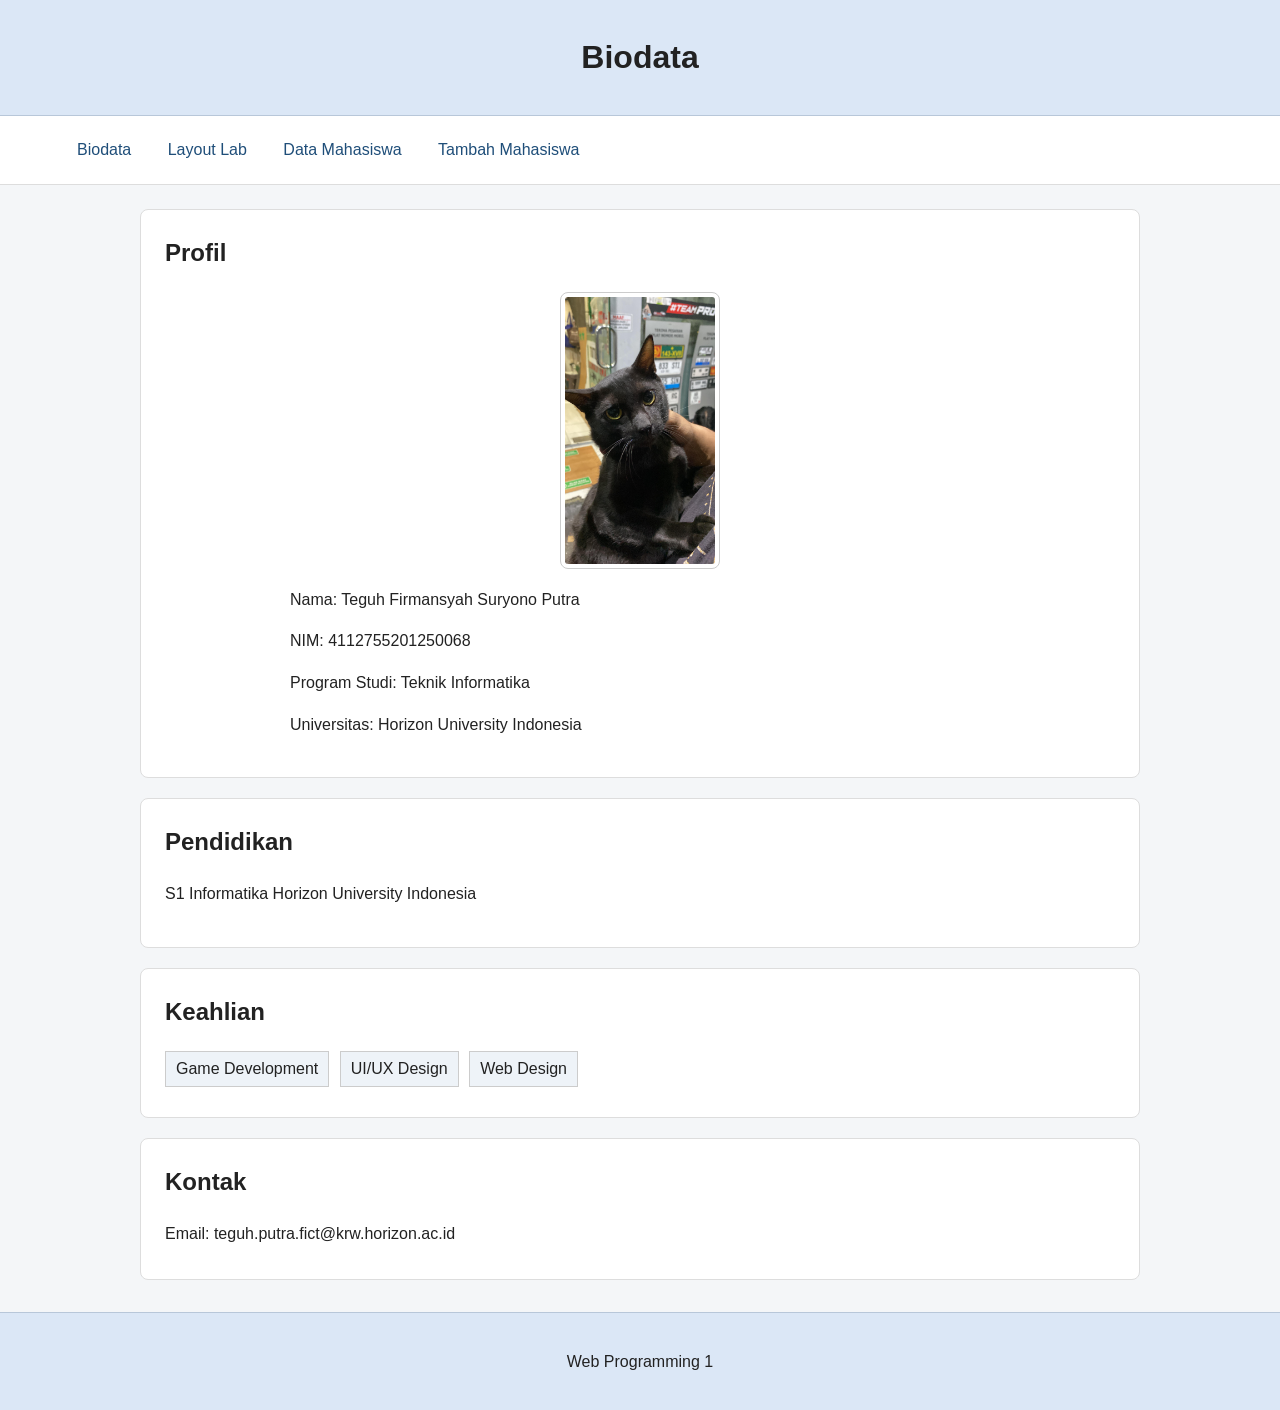
<file: index.html>
<!DOCTYPE html>
<html lang="id">
<head>
    <meta charset="UTF-8">
    <meta name="viewport" content="width=device-width, initial-scale=1.0">
    <title>Biodata</title>
    <link rel="stylesheet" href="style.css">
</head>
<body>
    <!-- Bagian header -->
    <header>
        <h1>Biodata</h1>
    </header>

    <!-- Navigasi utama -->
    <nav>
        <a href="index.html">Biodata</a>
        <a href="layout.html">Layout Lab</a>
        <a href="data_mahasiswa.php">Data Mahasiswa</a>
        <a href="form_mahasiswa.php">Tambah Mahasiswa</a>
    </nav>

    <!-- Konten utama -->
    <main>
        <section>
            <h2>Profil</h2>
            <img src="foto.jpeg" alt="Foto Profil" class="profile-photo">
            <p class="profile-text">Nama: Teguh Firmansyah Suryono Putra</p>
            <p class="profile-text">NIM: 4112755201250068</p>
            <p class="profile-text">Program Studi: Teknik Informatika</p>
            <p class="profile-text">Universitas: Horizon University Indonesia</p>
        </section>

        <section>
            <h2>Pendidikan</h2>
            <p>S1 Informatika Horizon University Indonesia</p>
        </section>

        <section>
            <h2>Keahlian</h2>
            <ul class="skill-list">
                <li>Game Development</li>
                <li>UI/UX Design</li>
                <li>Web Design</li>
            </ul>
        </section>

        <section>
            <h2>Kontak</h2>
            <ul class="contact-list">
                <li>Email: teguh.putra.fict@krw.horizon.ac.id</li>
            </ul>
        </section>
    </main>

    <!-- Footer halaman -->
    <footer>
        <p>Web Programming 1</p>
    </footer>
</body>
</html>
</file>
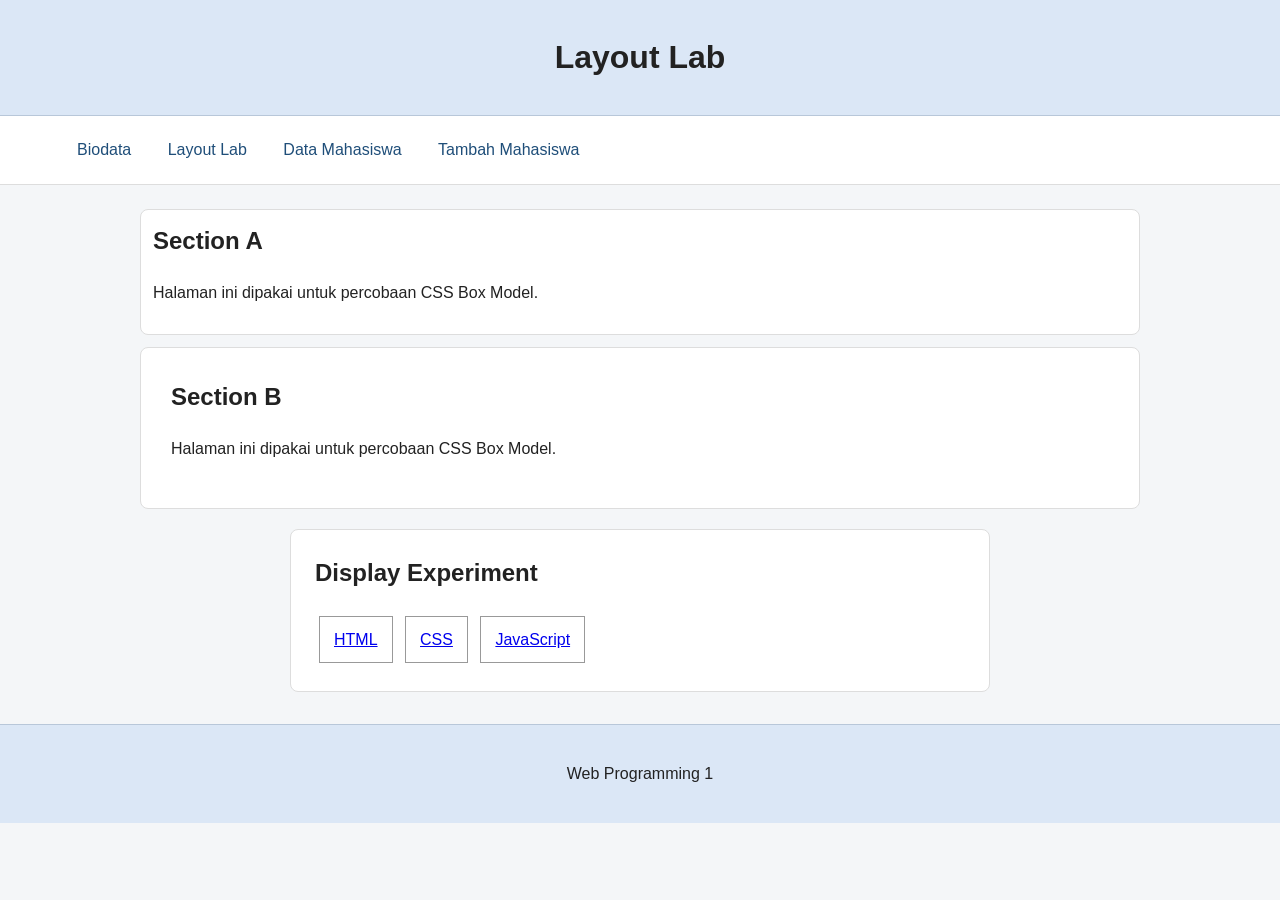
<file: layout.html>
<!DOCTYPE html>
<html lang="id">
<head>
    <meta charset="UTF-8">
    <meta name="viewport" content="width=device-width, initial-scale=1.0">
    <title>Layout Lab</title>
    <link rel="stylesheet" href="style.css">
</head>
<body>
    <!-- Bagian header -->
    <header>
        <h1>Layout Lab</h1>
    </header>

    <!-- Navigasi utama -->
    <nav>
        <a href="index.html">Biodata</a>
        <a href="layout.html">Layout Lab</a>
        <a href="data_mahasiswa.php">Data Mahasiswa</a>
        <a href="form_mahasiswa.php">Tambah Mahasiswa</a>
    </nav>

    <!-- Konten utama -->
    <main>
        <section class="card-compact">
            <h2>Section A</h2>
            <p>Halaman ini dipakai untuk percobaan CSS Box Model.</p>
        </section>

        <section class="card-comfortable">
            <h2>Section B</h2>
            <p>Halaman ini dipakai untuk percobaan CSS Box Model.</p>
        </section>

        <section class="section-narrow">
            <h2>Display Experiment</h2>

            <a class="demo-link" href="#">HTML</a>
            <a class="demo-link" href="#">CSS</a>
            <a class="demo-link" href="#">JavaScript</a>
        </section>
    </main>

    <!-- Footer halaman -->
    <footer>
        <p>Web Programming 1</p>
    </footer>
</body>
</html>
</file>
<file: style.css>
/* Modul 4A */
* {
    box-sizing: border-box;
}

body {
    margin: 0;
    font-family: Arial, sans-serif;
    background-color: #f4f6f8;
    color: #222222;
    line-height: 1.6;
}

main {
    width: 90%;
    max-width: 1000px;
    margin: 24px auto;
}

header {
    background-color: #dbe7f6;
    padding: 32px 20px;
    text-align: center;
    border-bottom: 1px solid #b8c7d9;
}

header h1 {
    margin: 0;
}

nav {
    background-color: #ffffff;
    padding: 12px 5%;
    border-bottom: 1px solid #dddddd;
}

nav a {
    display: inline-block;
    padding: 8px 12px;
    margin-right: 6px;
    color: #1f4e79;
    text-decoration: none;
    border: 1px solid transparent;
}

nav a:hover {
    border-color: #1f4e79;
}

section,
.card {
    background-color: #ffffff;
    padding: 24px;
    margin-bottom: 20px;
    border: 1px solid #dddddd;
    border-radius: 8px;
}

section h2,
.card h2 {
    margin-top: 0;
}

footer {
    background-color: #dbe7f6;
    padding: 20px;
    margin-top: 32px;
    text-align: center;
    border-top: 1px solid #b8c7d9;
}

.card-comfortable {
    padding: 30px;
    margin-bottom: 20px;
}

.card-compact {
    padding: 12px;
    margin-bottom: 12px;
}

.section-narrow {
    max-width: 700px;
    margin-left: auto;
    margin-right: auto;
}

tbody tr:nth-child(even) {
    background-color: #f9fbfd;
}

th,
td {
    vertical-align: top;
}

.profile-photo {
    display: block;
    width: 160px;
    max-width: 100%;
    padding: 4px;
    margin: 0 auto 18px;
    border: 1px solid #cccccc;
    border-radius: 8px;
}

table {
    width: 100%;
    border-collapse: collapse;
    margin-top: 16px;
}

th,
td {
    border: 1px solid #cccccc;
    padding: 12px;
    text-align: left;
}

th {
    background-color: #eef3f8;
}

.demo-link {
    display: inline-block;
    padding: 10px 14px;
    margin: 4px;
    border: 1px solid #999999;
}

/* Perubahan CV 1: item keahlian menjadi label kecil (inline-block) agar berjajar dan punya padding */
.skill-list {
    list-style: none;
    padding: 0;
    margin: 0;
}

.skill-list li {
    display: inline-block;
    padding: 4px 10px;
    margin: 0 6px 6px 0;
    border: 1px solid #cccccc;
    background-color: #eef3f8;
}

/* Perubahan CV 2: paragraf profil dibatasi lebarnya agar nyaman dibaca */
.profile-text {
    max-width: 700px;
    margin: 0 auto 16px;
}

/* Perubahan CV 3: jarak antarbagian kontak dibuat konsisten */
.contact-list {
    list-style: none;
    padding: 0;
    margin: 0;
}

.contact-list li {
    margin-bottom: 8px;
}

.student-form {
    width: 100%;
    max-width: 600px;
    margin: 24px auto;
    padding: 24px;
    border: 1px solid #cccccc;
    background-color: #ffffff;
}

.student-form label {
    display: block;
    margin-bottom: 6px;
    font-weight: bold;
}

.student-form input,
.student-form select {
    display: block;
    width: 100%;
    padding: 10px 12px;
    margin-bottom: 16px;
    border: 1px solid #aaaaaa;
    box-sizing: border-box;
}

.student-form button {
    display: inline-block;
    padding: 10px 16px;
    border: 1px solid #333333;
    cursor: pointer;
}

.form-compact {
    padding: 12px;
}

.form-compact input,
.form-compact select {
    padding: 6px 8px;
    margin-bottom: 8px;
}

.form-comfortable {
    padding: 32px;
}

.form-comfortable input,
.form-comfortable select {
    padding: 12px 14px;
    margin-bottom: 24px;
}

.alert-success {
    padding: 10px 12px;
    margin: 16px 0;
    border: 1px solid #b7d7b7;
    background-color: #eef7ee;
}

.alert-error {
    padding: 10px 12px;
    margin: 16px 0;
    border: 1px solid #d9b3b3;
    background-color: #f9eeee;
}

.data-table {
    width: 100%;
    border-collapse: collapse;
    margin-top: 16px;
}

.data-table th,
.data-table td {
    border: 1px solid #cccccc;
    padding: 10px 12px;
    text-align: left;
}

.data-table th {
    background-color: #eeeeee;
}
</file>
